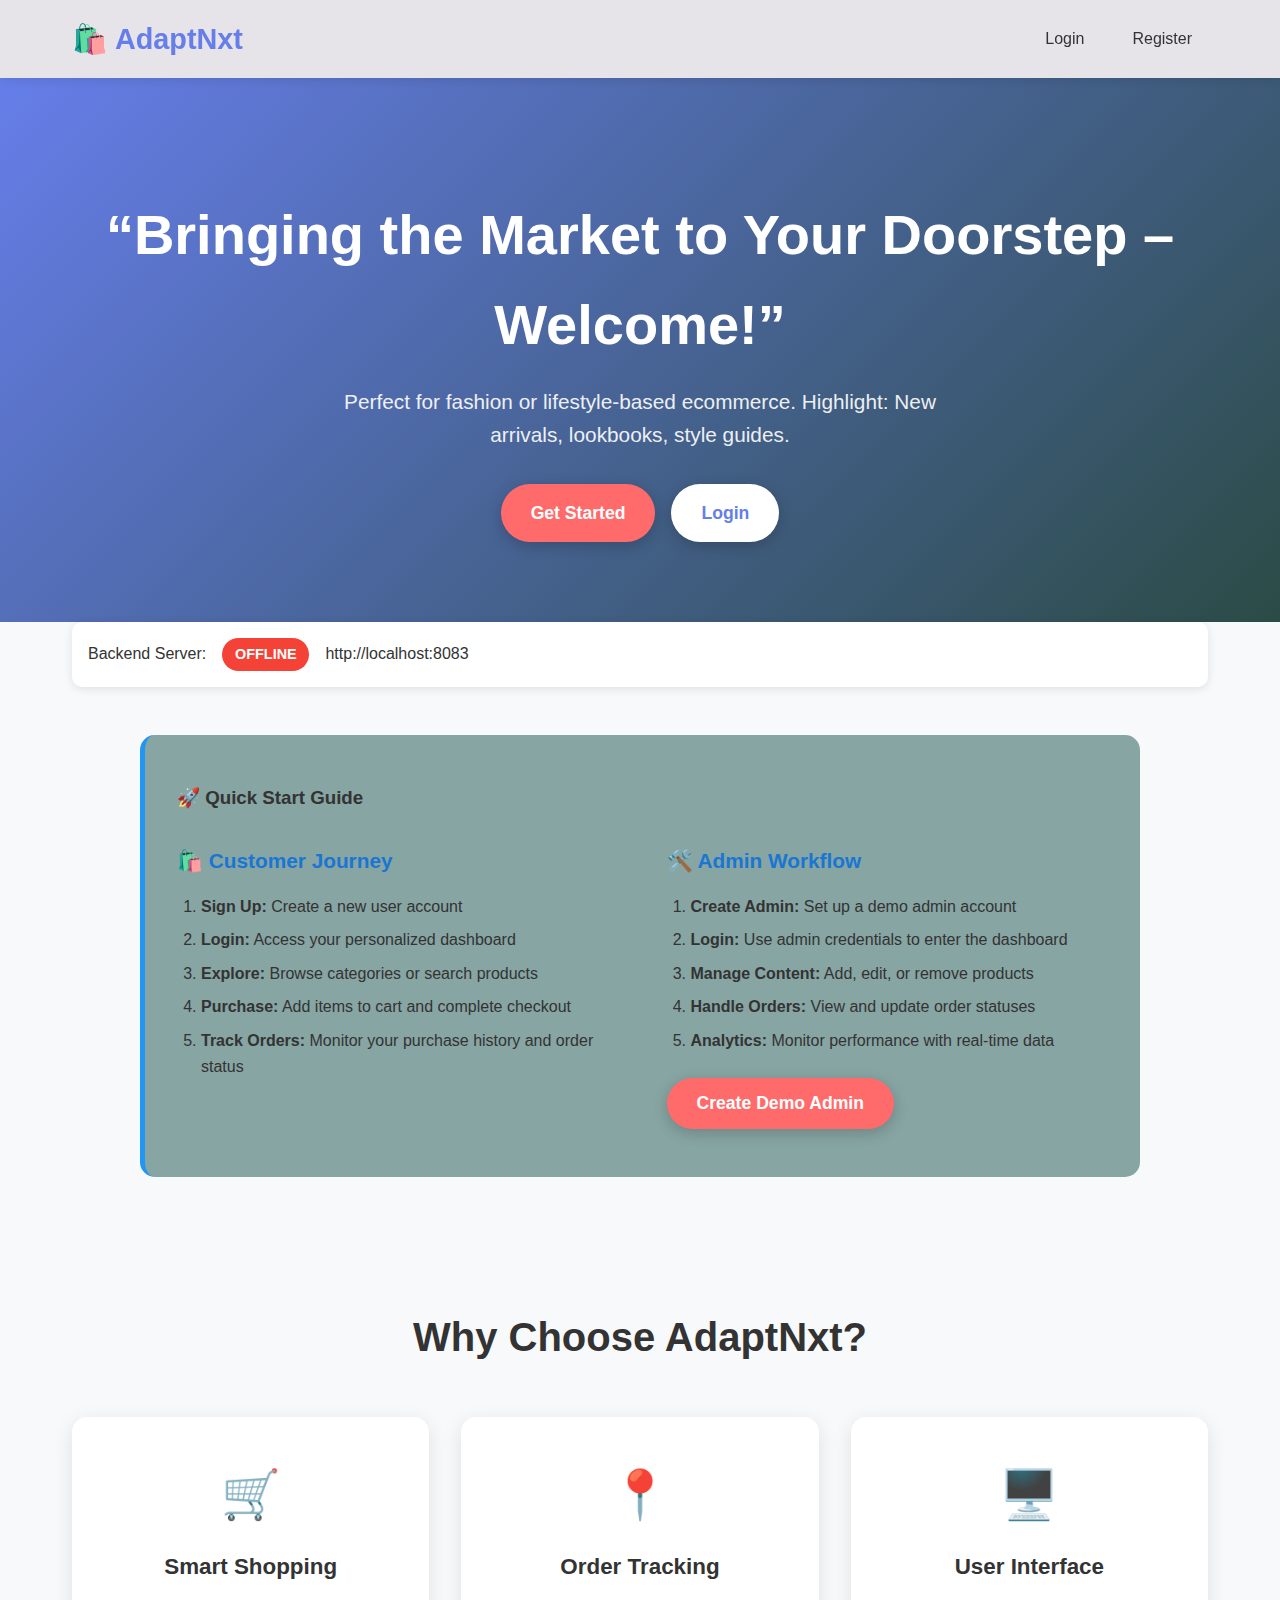
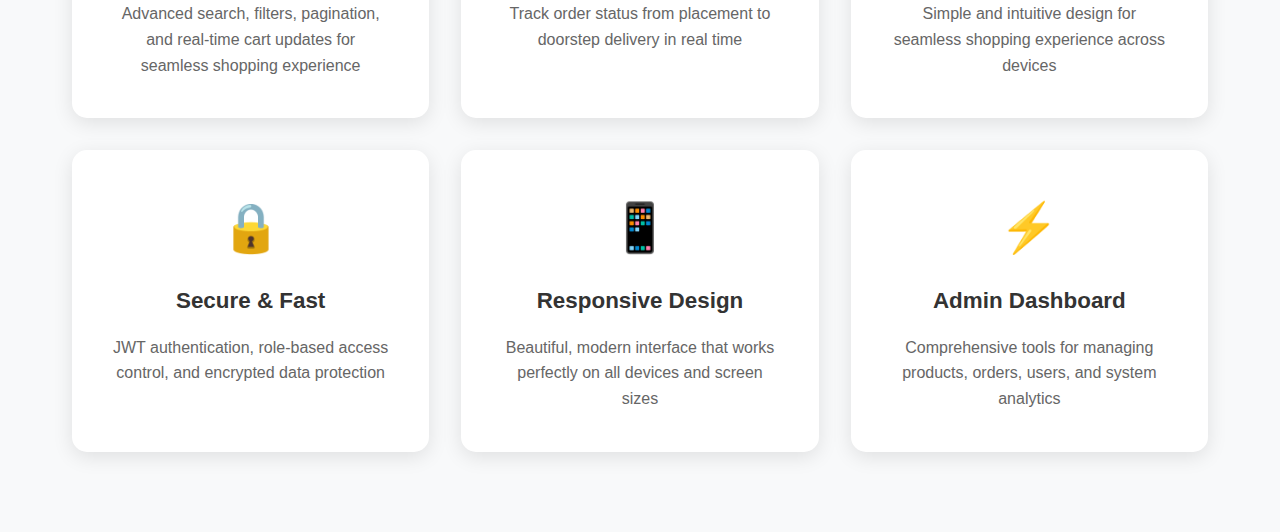
<file: frontend/index.html>
<!DOCTYPE html>
<html lang="en">
<head>
    <meta charset="UTF-8">
    <meta name="viewport" content="width=device-width, initial-scale=1.0">
    <title>AdaptNxt E-commerce</title>
    <link rel="stylesheet" href="css/style.css">
    <style>
        /* Enhanced Landing Page Styles */
        body {
            margin: 0;
            padding: 0;
            font-family: 'Segoe UI', Tahoma, Geneva, Verdana, sans-serif;
        }
        
        .navbar {
            background: rgb(230, 227, 233);
            box-shadow: 0 2px 10px rgba(0,0,0,0.1);
            padding: 1rem 0;
            position: fixed;
            width: 100%;
            top: 0;
            z-index: 1000;
        }
        
        .nav-container {
            max-width: 1200px;
            margin: 0 auto;
            display: flex;
            justify-content: space-between;
            align-items: center;
            padding: 0 2rem;
        }
        
        .nav-brand {
            font-size: 1.8rem;
            font-weight: bold;
            color: #667eea;
            text-decoration: none;
        }
        
        .nav-links {
            display: flex;
            gap: 1rem;
            align-items: center;
        }
        
        .nav-links a {
            color: #333;
            text-decoration: none;
            padding: 0.5rem 1rem;
            border-radius: 5px;
            transition: all 0.3s ease;
            font-weight: 500;
        }
        
        .nav-links a:hover {
            background: #f8f9fa;
            color: #667eea;
        }
        
        .hero {
            background: linear-gradient(135deg, #667eea 0%, #2b4b46 100%);
            color: white;
            padding: 120px 0 80px;
            text-align: center;
            margin-top: 70px;
        }
        
        .hero h1 {
            font-size: 3.5rem;
            margin-bottom: 1rem;
            font-weight: 700;
        }
        
        .hero p {
            font-size: 1.3rem;
            margin-bottom: 2rem;
            opacity: 0.9;
            max-width: 600px;
            margin-left: auto;
            margin-right: auto;
        }
        
        .cta-buttons {
            display: flex;
            gap: 1rem;
            justify-content: center;
            flex-wrap: wrap;
            margin-top: 2rem;
        }
        
        .cta-btn {
            padding: 15px 30px;
            font-size: 1.1rem;
            border: none;
            border-radius: 50px;
            cursor: pointer;
            text-decoration: none;
            display: inline-block;
            transition: all 0.3s ease;
            font-weight: 600;
            box-shadow: 0 4px 15px rgba(0,0,0,0.2);
        }
        
        .cta-btn:hover {
            transform: translateY(-2px);
            box-shadow: 0 6px 20px rgba(0,0,0,0.3);
        }
        
        .cta-primary {
            background: #ff6b6b;
            color: white;
        }
        
        .cta-secondary {
            background: white;
            color: #667eea;
        }
        
        .demo-info {
            background: #87a5a3;
            padding: 3rem 2rem;
            border-radius: 15px;
            margin: 3rem auto;
            max-width: 1000px;
            border-left: 5px solid #2196f3;
        }
        
        .demo-grid {
            display: grid;
            grid-template-columns: 1fr 1fr;
            gap: 3rem;
            margin-top: 2rem;
        }
        
        .demo-section h4 {
            color: #1976d2;
            margin-bottom: 1rem;
            font-size: 1.3rem;
        }
        
        .demo-section ol {
            margin-left: 1.5rem;
        }
        
        .demo-section li {
            margin-bottom: 0.5rem;
            line-height: 1.6;
        }
        
        .features {
            padding: 80px 0;
            background: #f8f9fa;
        }
        
        .features-grid {
            display: grid;
            grid-template-columns: repeat(auto-fit, minmax(280px, 1fr));
            gap: 2rem;
            margin-top: 3rem;
        }
        
        .feature-card {
            background: white;
            padding: 2.5rem;
            border-radius: 15px;
            text-align: center;
            box-shadow: 0 5px 20px rgba(0,0,0,0.1);
            transition: transform 0.3s ease;
        }
        
        .feature-card:hover {
            transform: translateY(-5px);
        }
        
        .feature-icon {
            font-size: 3rem;
            margin-bottom: 1rem;
        }
        
        .feature-card h3 {
            color: #333;
            margin-bottom: 1rem;
            font-size: 1.4rem;
        }
        
        .feature-card p {
            color: #666;
            line-height: 1.6;
        }
        
        .container {
            max-width: 1200px;
            margin: 0 auto;
            padding: 0 2rem;
        }
        
        .status-badge {
            padding: 0.3rem 0.8rem;
            border-radius: 20px;
            font-size: 0.9rem;
            font-weight: 600;
            text-transform: uppercase;
        }
        
        .status-online {
            background: #4caf50;
            color: white;
        }
        
        .status-offline {
            background: #f44336;
            color: white;
        }
        
        .server-status {
            background: white;
            padding: 1rem;
            border-radius: 10px;
            margin-bottom: 2rem;
            box-shadow: 0 2px 10px rgba(0,0,0,0.1);
        }
        
        @media (max-width: 768px) {
            .hero h1 {
                font-size: 2.5rem;
            }
            
            .demo-grid {
                grid-template-columns: 1fr;
                gap: 2rem;
            }
            
            .nav-container {
                padding: 0 1rem;
            }
            
            .nav-links {
                flex-wrap: wrap;
                gap: 0.5rem;
            }
        }
    </style>
</head>
<body>
    <!-- Navigation -->
    <nav class="navbar">
        <div class="nav-container">
            <a href="#" class="nav-brand">🛍️ AdaptNxt</a>
            <div class="nav-links" id="navLinks">
                <!-- Navigation will be populated by JavaScript -->
            </div>
        </div>
    </nav>

    <!-- Hero Section -->
    <section class="hero">
        <div class="container">
            <h1>“Bringing the Market to Your Doorstep – Welcome!”</h1>
            <p>Perfect for fashion or lifestyle-based ecommerce.
                Highlight: New arrivals, lookbooks, style guides.</p>
            <div class="cta-buttons" id="heroButtons">
                <!-- Buttons will be populated by JavaScript -->
            </div>
        </div>
    </section>

    <!-- Main Content -->
    <main class="container">
        <!-- Server Status -->
        <div class="server-status">
            <div style="display: flex; align-items: center; gap: 1rem;">
                <span>Backend Server:</span>
                <span class="status-badge" id="serverStatus">Checking...</span>
                <span id="serverUrl">http://localhost:8083</span>
            </div>
        </div>

        <!-- Demo Information -->
        <div class="demo-info">
            <h3>🚀 Quick Start Guide</h3>
            <div class="demo-grid">
                <!-- Customer Section -->
                <div class="demo-section">
                    <h4>🛍️ Customer Journey</h4>
                    <ol>
                        <li><strong>Sign Up:</strong> Create a new user account</li>
                        <li><strong>Login:</strong> Access your personalized dashboard</li>
                        <li><strong>Explore:</strong> Browse categories or search products</li>
                        <li><strong>Purchase:</strong> Add items to cart and complete checkout</li>
                        <li><strong>Track Orders:</strong> Monitor your purchase history and order status</li>
                    </ol>
                </div>
        
                <!-- Admin Section -->
                <div class="demo-section">
                    <h4>🛠️ Admin Workflow</h4>
                    <ol>
                        <li><strong>Create Admin:</strong> Set up a demo admin account</li>
                        <li><strong>Login:</strong> Use admin credentials to enter the dashboard</li>
                        <li><strong>Manage Content:</strong> Add, edit, or remove products</li>
                        <li><strong>Handle Orders:</strong> View and update order statuses</li>
                        <li><strong>Analytics:</strong> Monitor performance with real-time data</li>
                    </ol>
                    <button id="createAdminBtn" class="cta-btn cta-primary" style="margin-top: 1rem;">
                        Create Demo Admin
                    </button>
                </div>
            </div>
        </div>
        
    </main>

    <!-- Features Section -->
    <section class="features">
        <div class="container">
            <h2 style="text-align: center; margin-bottom: 1rem; font-size: 2.5rem;">Why Choose AdaptNxt?</h2>
            <div class="features-grid">
                <div class="feature-card">
                    <div class="feature-icon">🛒</div>
                    <h3>Smart Shopping</h3>
                    <p>Advanced search, filters, pagination, and real-time cart updates for seamless shopping experience</p>
                </div>
                <div class="feature-card">
                    <div class="feature-icon">📍</div>
                    <h3>Order Tracking</h3>
                    <p>Track order status from placement to doorstep delivery in real time</p>
                </div>
                <div class="feature-card">
                    <div class="feature-icon">🖥️</div>
                    <h3>User Interface</h3>
                    <p>Simple and intuitive design for seamless shopping experience across devices</p>
                </div>
                <div class="feature-card">
                    <div class="feature-icon">🔒</div>
                    <h3>Secure & Fast</h3>
                    <p>JWT authentication, role-based access control, and encrypted data protection</p>
                </div>
                <div class="feature-card">
                    <div class="feature-icon">📱</div>
                    <h3>Responsive Design</h3>
                    <p>Beautiful, modern interface that works perfectly on all devices and screen sizes</p>
                </div>
                <div class="feature-card">
                    <div class="feature-icon">⚡</div>
                    <h3>Admin Dashboard</h3>
                    <p>Comprehensive tools for managing products, orders, users, and system analytics</p>
                </div>

            </div>
        </div>
    </section>

    <script src="js/config.js"></script>
    <script src="js/api.js"></script>
    <script src="js/auth.js"></script>
    <script>
        // Initialize the landing page
        document.addEventListener('DOMContentLoaded', function() {
            checkServerStatus();
            updateNavigation();
            updateHeroButtons();
            setupEventListeners();
        });

        async function checkServerStatus() {
            const statusElement = document.getElementById('serverStatus');
            try {
                const response = await fetch('http://localhost:8083/api/products');
                if (response.ok) {
                    statusElement.textContent = 'Online';
                    statusElement.className = 'status-badge status-online';
                } else {
                    throw new Error('Server error');
                }
            } catch (error) {
                statusElement.textContent = 'Offline';
                statusElement.className = 'status-badge status-offline';
            }
        }

        function updateNavigation() {
            const navLinks = document.getElementById('navLinks');
            
            try {
                // Check if Auth object exists
                if (typeof Auth === 'undefined') {
                    console.warn('Auth object not loaded, showing guest navigation');
                    showGuestNavigation(navLinks);
                    return;
                }
                
                if (Auth.isAuthenticated()) {
                    const user = Auth.getCurrentUser();
                    if (user && user.role === 'ADMIN') {
                        navLinks.innerHTML = `
                            <a href="pages/admin.html">Admin Dashboard</a>
                            <a href="pages/products.html">Shop</a>
                            <a href="#" onclick="logout()">Logout (${user.firstName || user.username})</a>
                        `;
                    } else {
                        navLinks.innerHTML = `
                            <a href="pages/products.html">Shop</a>
                            <a href="pages/cart.html">Cart</a>
                            <a href="pages/orders.html">Orders</a>
                            <a href="#" onclick="logout()">Logout (${user ? (user.firstName || user.username) : 'User'})</a>
                        `;
                    }
                } else {
                    showGuestNavigation(navLinks);
                }
            } catch (error) {
                console.error('Error updating navigation:', error);
                showGuestNavigation(navLinks);
            }
        }

        function showGuestNavigation(navLinks) {
            navLinks.innerHTML = `
                <a href="pages/login.html">Login</a>
                <a href="pages/register.html">Register</a>
            `;
        }

        function updateHeroButtons() {
            const heroButtons = document.getElementById('heroButtons');
            
            if (Auth.isAuthenticated()) {
                const user = Auth.getCurrentUser();
                if (user.role === 'ADMIN') {
                    heroButtons.innerHTML = `
                        <a href="pages/admin.html" class="cta-btn cta-primary">Admin Dashboard</a>
                        <a href="pages/products.html" class="cta-btn cta-secondary">Browse Products</a>
                    `;
                } else {
                    heroButtons.innerHTML = `
                        <a href="pages/products.html" class="cta-btn cta-primary">Start Shopping</a>
                        <a href="pages/cart.html" class="cta-btn cta-secondary">View Cart</a>
                    `;
                }
            } else {
                heroButtons.innerHTML = `
                    <a href="pages/register.html" class="cta-btn cta-primary">Get Started</a>
                    <a href="pages/login.html" class="cta-btn cta-secondary">Login</a>
                `;
            }
        }

        function setupEventListeners() {
            const createAdminBtn = document.getElementById('createAdminBtn');
            createAdminBtn.addEventListener('click', createDemoAdmin);
        }

        async function createDemoAdmin() {
            const btn = document.getElementById('createAdminBtn');
            const originalText = btn.textContent;
            btn.textContent = 'Creating...';
            btn.disabled = true;

            try {
                const adminData = {
                    firstName: 'Admin',
                    lastName: 'User',
                    username: 'admin',
                    email: 'admin@adaptnxt.com',
                    password: 'admin123',
                    address: 'Admin Office, AdaptNxt HQ'
                };

                const response = await api.postPublic('/api/auth/register', adminData);
                
                if (response.message === 'User registered successfully') {
                    alert(`✅ Demo Admin Created Successfully!

👤 Username: admin
📧 Email: admin@adaptnxt.com
🔑 Password: admin123

⚠️ Note: Please manually update the role in your database:
UPDATE users SET role = 'ADMIN' WHERE email = 'admin@adaptnxt.com';

Then refresh and login with username: admin`);
                }
            } catch (error) {
                if (error.message.includes('already exists')) {
                    alert(`✅ Demo Admin Already Exists!

� Username: admin
�📧 Email: admin@adaptnxt.com  
🔑 Password: admin123

You can login directly with username: admin`);
                } else {
                    alert('❌ Error creating admin: ' + error.message);
                }
            } finally {
                btn.textContent = originalText;
                btn.disabled = false;
            }
        }

        function logout() {
            Auth.logout();
            location.reload();
        }
    </script>
</body>
</html>
</file>
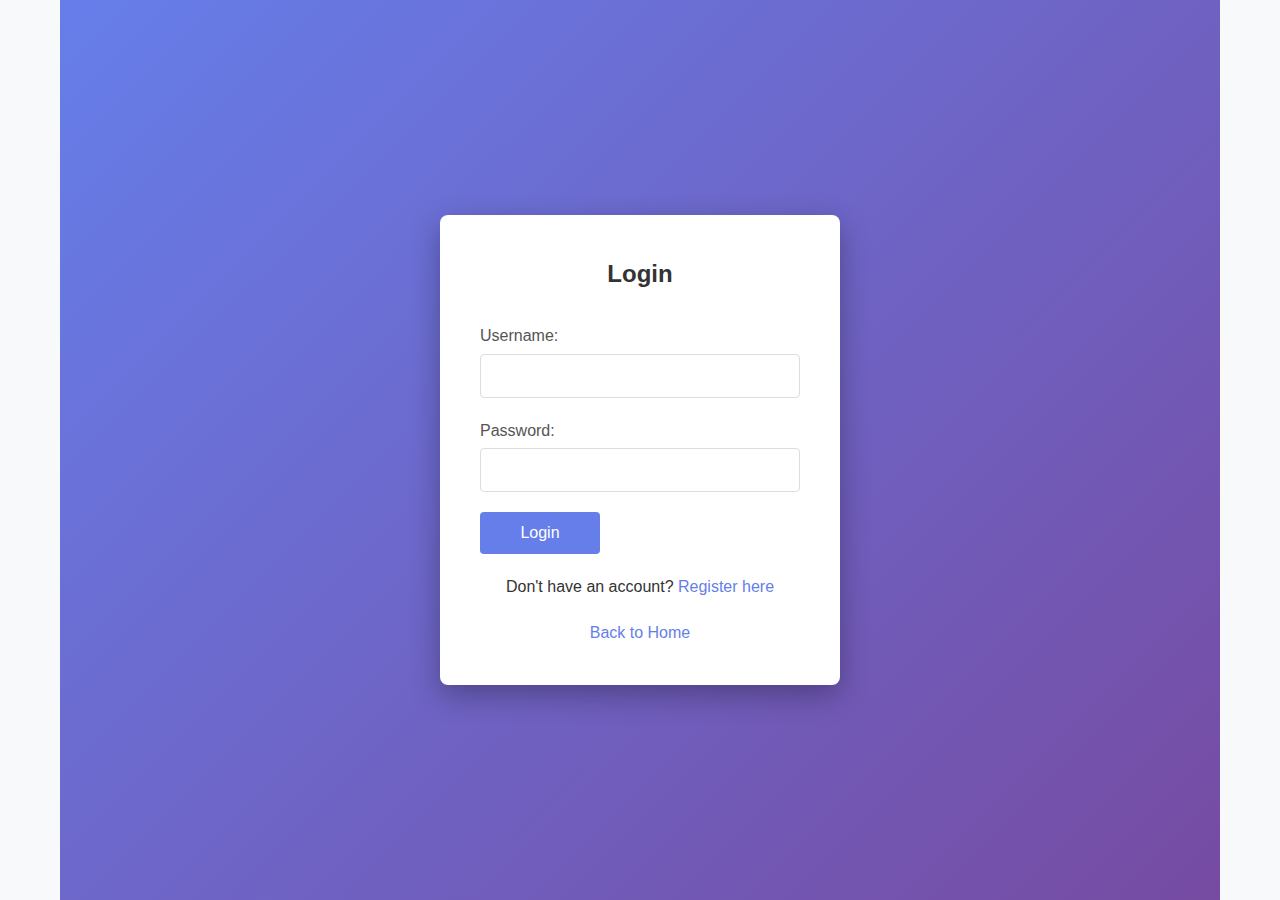
<file: frontend/pages/admin.html>
<!DOCTYPE html>
<html lang="en">
<head>
    <meta charset="UTF-8">
    <meta name="viewport" content="width=device-width, initial-scale=1.0">
    <title>Admin Dashboard - AdaptNxt E-commerce</title>
    <link rel="stylesheet" href="../css/style.css">
</head>
<body>
    <nav class="navbar">
        <div class="nav-container">
            <div class="nav-brand">
                <a href="../index.html">AdaptNxt Admin</a>
            </div>
            <div class="nav-links">
                <a href="products.html">View Store</a>
                <a href="#" id="logoutBtn">Logout</a>
            </div>
        </div>
    </nav>

    <div class="container">
        <h1>Admin Dashboard</h1>
        
        <div class="admin-tabs">
            <button class="tab-btn active" data-tab="products">Products</button>
            <button class="tab-btn" data-tab="orders">Orders</button>
            <button class="tab-btn" data-tab="users">Users</button>
        </div>

        <!-- Products Tab -->
        <div id="productsTab" class="tab-content active">
            <div class="tab-header">
                <h2>Product Management</h2>
                <button id="addProductBtn" class="btn btn-primary">Add Product</button>
            </div>
            
            <div id="productsLoadingMessage" class="loading-message">Loading products...</div>
            <div id="productsErrorMessage" class="error-message" style="display: none;"></div>
            
            <div id="productsTable" class="table-container"></div>
        </div>

        <!-- Orders Tab -->
        <div id="ordersTab" class="tab-content">
            <div class="tab-header">
                <h2>Order Management</h2>
                <div class="filters">
                    <select id="orderStatusFilter">
                        <option value="">All Orders</option>
                        <option value="PENDING">Pending</option>
                        <option value="CONFIRMED">Confirmed</option>
                        <option value="SHIPPED">Shipped</option>
                        <option value="DELIVERED">Delivered</option>
                        <option value="CANCELLED">Cancelled</option>
                    </select>
                </div>
            </div>
            
            <div id="ordersLoadingMessage" class="loading-message">Loading orders...</div>
            <div id="ordersErrorMessage" class="error-message" style="display: none;"></div>
            
            <div id="ordersTable" class="table-container"></div>
        </div>

        <!-- Users Tab -->
        <div id="usersTab" class="tab-content">
            <div class="tab-header">
                <h2>User Management</h2>
            </div>
            
            <div id="usersLoadingMessage" class="loading-message">Loading users...</div>
            <div id="usersErrorMessage" class="error-message" style="display: none;"></div>
            
            <div id="usersTable" class="table-container"></div>
        </div>

        <!-- Product Modal -->
        <div id="productModal" class="modal" style="display: none;">
            <div class="modal-content">
                <div class="modal-header">
                    <h3 id="productModalTitle">Add Product</h3>
                    <span class="close">&times;</span>
                </div>
                <div class="modal-body">
                    <form id="productForm">
                        <div class="form-group">
                            <label for="productName">Name:</label>
                            <input type="text" id="productName" required>
                        </div>
                        <div class="form-group">
                            <label for="productDescription">Description:</label>
                            <textarea id="productDescription" rows="3" required></textarea>
                        </div>
                        <div class="form-group">
                            <label for="productPrice">Price:</label>
                            <input type="number" id="productPrice" step="0.01" min="0" required>
                        </div>
                        <div class="form-group">
                            <label for="productCategory">Category:</label>
                            <input type="text" id="productCategory" required>
                        </div>
                        <div class="form-group">
                            <label for="productStock">Stock:</label>
                            <input type="number" id="productStock" min="0" required>
                        </div>
                        <div class="form-group">
                            <label for="productImage">Image URL:</label>
                            <input type="url" id="productImage">
                        </div>
                        <button type="submit" class="btn btn-primary">Save Product</button>
                    </form>
                </div>
            </div>
        </div>

        <!-- Order Details Modal -->
        <div id="orderDetailsModal" class="modal" style="display: none;">
            <div class="modal-content">
                <div class="modal-header">
                    <h3>Order Details</h3>
                    <span class="close">&times;</span>
                </div>
                <div class="modal-body">
                    <div id="orderDetailsContent"></div>
                </div>
            </div>
        </div>
    </div>

    <script src="../js/config.js"></script>
    <script src="../js/api.js"></script>
    <script src="../js/auth.js"></script>
    <script src="../js/admin.js"></script>
    <script>
        // Initialize admin page
        document.addEventListener('DOMContentLoaded', function() {
            // Check authentication and admin role
            if (!Auth.isAuthenticated()) {
                window.location.href = 'login.html';
                return;
            }

            const user = Auth.getCurrentUser();
            if (user.role !== 'ADMIN') {
                window.location.href = 'products.html';
                return;
            }

            // Initialize admin components
            Admin.init();

            // Setup logout
            document.getElementById('logoutBtn').addEventListener('click', function(e) {
                e.preventDefault();
                Auth.logout();
                window.location.href = '../index.html';
            });

            // Setup tabs
            const tabButtons = document.querySelectorAll('.tab-btn');
            tabButtons.forEach(button => {
                button.addEventListener('click', function() {
                    const tabName = this.dataset.tab;
                    switchTab(tabName);
                });
            });

            // Setup modals
            setupModals();

            // Setup add product button
            document.getElementById('addProductBtn').addEventListener('click', function() {
                Admin.showProductModal();
            });

            // Setup order status filter
            document.getElementById('orderStatusFilter').addEventListener('change', function() {
                Admin.filterOrders(this.value);
            });
        });

        function switchTab(tabName) {
            // Update tab buttons
            document.querySelectorAll('.tab-btn').forEach(btn => btn.classList.remove('active'));
            document.querySelector(`[data-tab="${tabName}"]`).classList.add('active');

            // Update tab content
            document.querySelectorAll('.tab-content').forEach(content => content.classList.remove('active'));
            document.getElementById(`${tabName}Tab`).classList.add('active');

            // Load tab data
            Admin.loadTabData(tabName);
        }

        function setupModals() {
            const modals = document.querySelectorAll('.modal');
            modals.forEach(modal => {
                const closeBtn = modal.querySelector('.close');
                closeBtn.addEventListener('click', () => {
                    modal.style.display = 'none';
                });
                
                window.addEventListener('click', (e) => {
                    if (e.target === modal) {
                        modal.style.display = 'none';
                    }
                });
            });

            // Setup product form
            document.getElementById('productForm').addEventListener('submit', function(e) {
                e.preventDefault();
                Admin.saveProduct();
            });
        }

        // Global functions for admin actions
        window.editProduct = function(productId) {
            Admin.editProduct(productId);
        };

        window.deleteProduct = function(productId) {
            if (confirm('Are you sure you want to delete this product?')) {
                Admin.deleteProduct(productId);
            }
        };

        window.viewOrderDetails = function(orderId) {
            Admin.viewOrderDetails(orderId);
        };

        window.updateOrderStatus = function(orderId, status) {
            Admin.updateOrderStatus(orderId, status);
        };

        window.toggleUserStatus = function(userId, currentStatus) {
            const action = currentStatus ? 'disable' : 'enable';
            if (confirm(`Are you sure you want to ${action} this user?`)) {
                Admin.toggleUserStatus(userId, !currentStatus);
            }
        };
    </script>
</body>
</html>
</file>
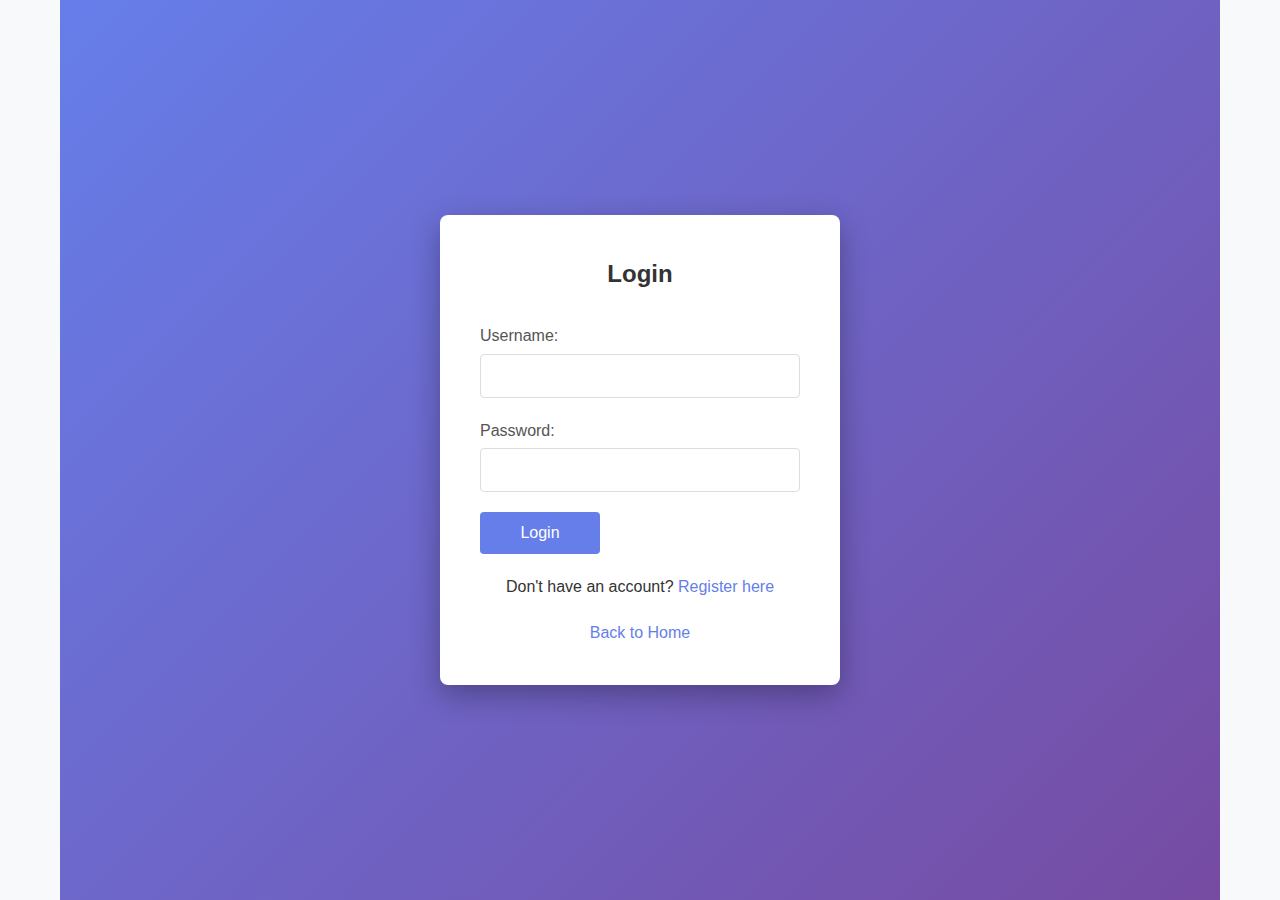
<file: frontend/pages/cart.html>
<!DOCTYPE html>
<html lang="en">
<head>
    <meta charset="UTF-8">
    <meta name="viewport" content="width=device-width, initial-scale=1.0">
    <title>Shopping Cart - AdaptNxt E-commerce</title>
    <link rel="stylesheet" href="../css/style.css">
</head>
<body>
    <nav class="navbar">
        <div class="nav-container">
            <div class="nav-brand">
                <a href="../index.html">AdaptNxt</a>
            </div>
            <div class="nav-links">
                <a href="products.html">Products</a>
                <a href="cart.html">Cart (<span id="cartCount">0</span>)</a>
                <a href="orders.html">Orders</a>
                <a href="#" id="logoutBtn">Logout</a>
            </div>
        </div>
    </nav>

    <div class="container">
        <h1>Shopping Cart</h1>
        
        <div id="loadingMessage" class="loading-message">Loading cart...</div>
        <div id="errorMessage" class="error-message" style="display: none;"></div>
        
        <div id="cartContainer">
            <div id="cartItems" class="cart-items"></div>
            
            <div id="cartSummary" class="cart-summary" style="display: none;">
                <h3>Order Summary</h3>
                <div class="summary-row">
                    <span>Subtotal:</span>
                    <span id="subtotal">$0.00</span>
                </div>
                <div class="summary-row">
                    <span>Tax (10%):</span>
                    <span id="tax">$0.00</span>
                </div>
                <div class="summary-row total">
                    <span>Total:</span>
                    <span id="total">$0.00</span>
                </div>
                <button id="checkoutBtn" class="btn btn-primary">Proceed to Checkout</button>
            </div>
            
            <div id="emptyCart" class="empty-cart" style="display: none;">
                <h3>Your cart is empty</h3>
                <p>Add some products to your cart to see them here.</p>
                <a href="products.html" class="btn btn-primary">Continue Shopping</a>
            </div>
        </div>

        <!-- Checkout Modal -->
        <div id="checkoutModal" class="modal" style="display: none;">
            <div class="modal-content">
                <div class="modal-header">
                    <h3>Checkout</h3>
                    <span class="close">&times;</span>
                </div>
                <div class="modal-body">
                    <form id="checkoutForm">
                        <div class="form-group">
                            <label for="shippingAddress">Shipping Address:</label>
                            <textarea id="shippingAddress" rows="4" required></textarea>
                        </div>
                        <div class="form-group">
                            <label for="paymentMethod">Payment Method:</label>
                            <select id="paymentMethod" required>
                                <option value="">Select Payment Method</option>
                                <option value="CREDIT_CARD">Credit Card</option>
                                <option value="DEBIT_CARD">Debit Card</option>
                                <option value="UPI">UPI</option>
                                <option value="CASH_ON_DELIVERY">Cash on Delivery</option>
                            </select>
                        </div>
                        <div class="order-summary">
                            <h4>Order Summary</h4>
                            <div class="summary-row">
                                <span>Total:</span>
                                <span id="checkoutTotal">$0.00</span>
                            </div>
                        </div>
                        <button type="submit" class="btn btn-primary">Place Order</button>
                    </form>
                </div>
            </div>
        </div>
    </div>

    <script src="../js/config.js"></script>
    <script src="../js/api.js"></script>
    <script src="../js/auth.js"></script>
    <script src="../js/cart.js"></script>
    <script src="../js/orders.js"></script>
    <script>
        // Initialize cart page
        document.addEventListener('DOMContentLoaded', function() {
            // Check authentication
            if (!Auth.isAuthenticated()) {
                window.location.href = 'login.html';
                return;
            }

            // Initialize components
            Cart.init();
            Cart.updateCartCount();

            // Setup logout
            document.getElementById('logoutBtn').addEventListener('click', function(e) {
                e.preventDefault();
                Auth.logout();
                window.location.href = '../index.html';
            });

            // Setup checkout
            document.getElementById('checkoutBtn').addEventListener('click', openCheckoutModal);
            
            // Setup modal
            const modal = document.getElementById('checkoutModal');
            const closeModal = modal.querySelector('.close');
            closeModal.addEventListener('click', closeCheckoutModal);
            
            window.addEventListener('click', function(e) {
                if (e.target === modal) {
                    closeCheckoutModal();
                }
            });

            // Setup checkout form
            document.getElementById('checkoutForm').addEventListener('submit', handleCheckout);

            // Load user's address
            loadUserAddress();
        });

        function openCheckoutModal() {
            const total = Cart.getCartTotal();
            document.getElementById('checkoutTotal').textContent = `$${total.toFixed(2)}`;
            document.getElementById('checkoutModal').style.display = 'block';
        }

        function closeCheckoutModal() {
            document.getElementById('checkoutModal').style.display = 'none';
        }

        async function loadUserAddress() {
            try {
                const user = Auth.getCurrentUser();
                if (user && user.address) {
                    document.getElementById('shippingAddress').value = user.address;
                }
            } catch (error) {
                console.error('Error loading user address:', error);
            }
        }

        async function handleCheckout(event) {
            event.preventDefault();
            
            const shippingAddress = document.getElementById('shippingAddress').value;
            const paymentMethod = document.getElementById('paymentMethod').value;

            try {
                const orderData = {
                    shippingAddress,
                    paymentMethod
                };
                
                const success = await Orders.createOrder(orderData);
                if (success) {
                    closeCheckoutModal();
                    alert('Order placed successfully!');
                    // Clear cart and redirect to orders
                    await Cart.clearCart();
                    window.location.href = 'orders.html';
                }
            } catch (error) {
                alert('Error placing order: ' + error.message);
            }
        }

        // Global functions for cart item management
        window.updateQuantity = function(productId, quantity) {
            Cart.updateItemQuantity(productId, quantity);
        };

        window.removeFromCart = function(productId) {
            Cart.removeItem(productId);
        };
    </script>
</body>
</html>
</file>
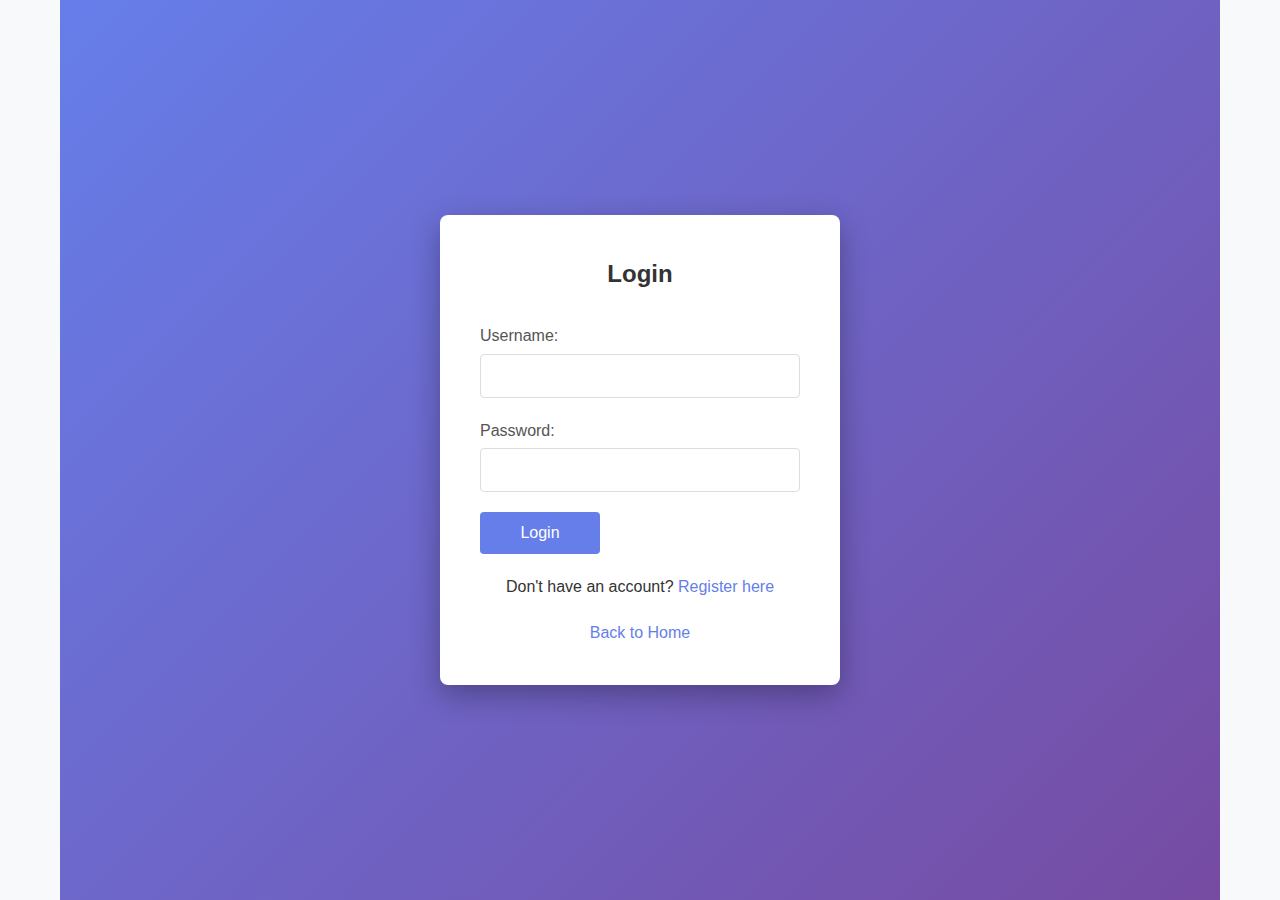
<file: frontend/pages/login.html>
<!DOCTYPE html>
<html lang="en">
<head>
    <meta charset="UTF-8">
    <meta name="viewport" content="width=device-width, initial-scale=1.0">
    <title>Login - AdaptNxt E-commerce</title>
    <link rel="stylesheet" href="../css/style.css">
</head>
<body>
    <div class="container">
        <div class="auth-container">
            <div class="auth-card">
                <h2>Login</h2>
                <form id="loginForm">
                    <div class="form-group">
                        <label for="username">Username:</label>
                        <input type="text" id="username" required>
                    </div>
                    <div class="form-group">
                        <label for="password">Password:</label>
                        <input type="password" id="password" required>
                    </div>
                    <button type="submit" class="btn btn-primary">Login</button>
                </form>
                <div id="errorMessage" class="error-message" style="display: none;"></div>
                <div id="loadingMessage" class="loading-message" style="display: none;">Logging in...</div>
                <p class="auth-link">
                    Don't have an account? <a href="register.html">Register here</a>
                </p>
                <p class="auth-link">
                    <a href="../index.html">Back to Home</a>
                </p>
            </div>
        </div>
    </div>

    <script src="../js/config.js"></script>
    <script src="../js/api.js"></script>
    <script src="../js/auth.js"></script>
    <script>
        // Initialize login page
        document.addEventListener('DOMContentLoaded', function() {
            // Redirect if already logged in
            if (Auth.isAuthenticated()) {
                const user = Auth.getCurrentUser();
                if (user.role === 'ADMIN') {
                    window.location.href = 'admin.html';
                } else {
                    window.location.href = 'products.html';
                }
                return;
            }

            // Handle login form submission
            const loginForm = document.getElementById('loginForm');
            loginForm.addEventListener('submit', handleLogin);
        });

        async function handleLogin(event) {
            event.preventDefault();
            
            const username = document.getElementById('username').value;
            const password = document.getElementById('password').value;
            const errorMessage = document.getElementById('errorMessage');
            const loadingMessage = document.getElementById('loadingMessage');

            // Clear previous messages
            errorMessage.style.display = 'none';
            loadingMessage.style.display = 'block';

            try {
                const success = await Auth.login(username, password);
                if (success) {
                    const user = Auth.getCurrentUser();
                    // Redirect based on user role
                    if (user.role === 'ADMIN') {
                        window.location.href = 'admin.html';
                    } else {
                        window.location.href = 'products.html';
                    }
                } else {
                    throw new Error('Login failed');
                }
            } catch (error) {
                loadingMessage.style.display = 'none';
                errorMessage.textContent = error.message || 'Login failed. Please check your credentials.';
                errorMessage.style.display = 'block';
            }
        }
    </script>
</body>
</html>
</file>
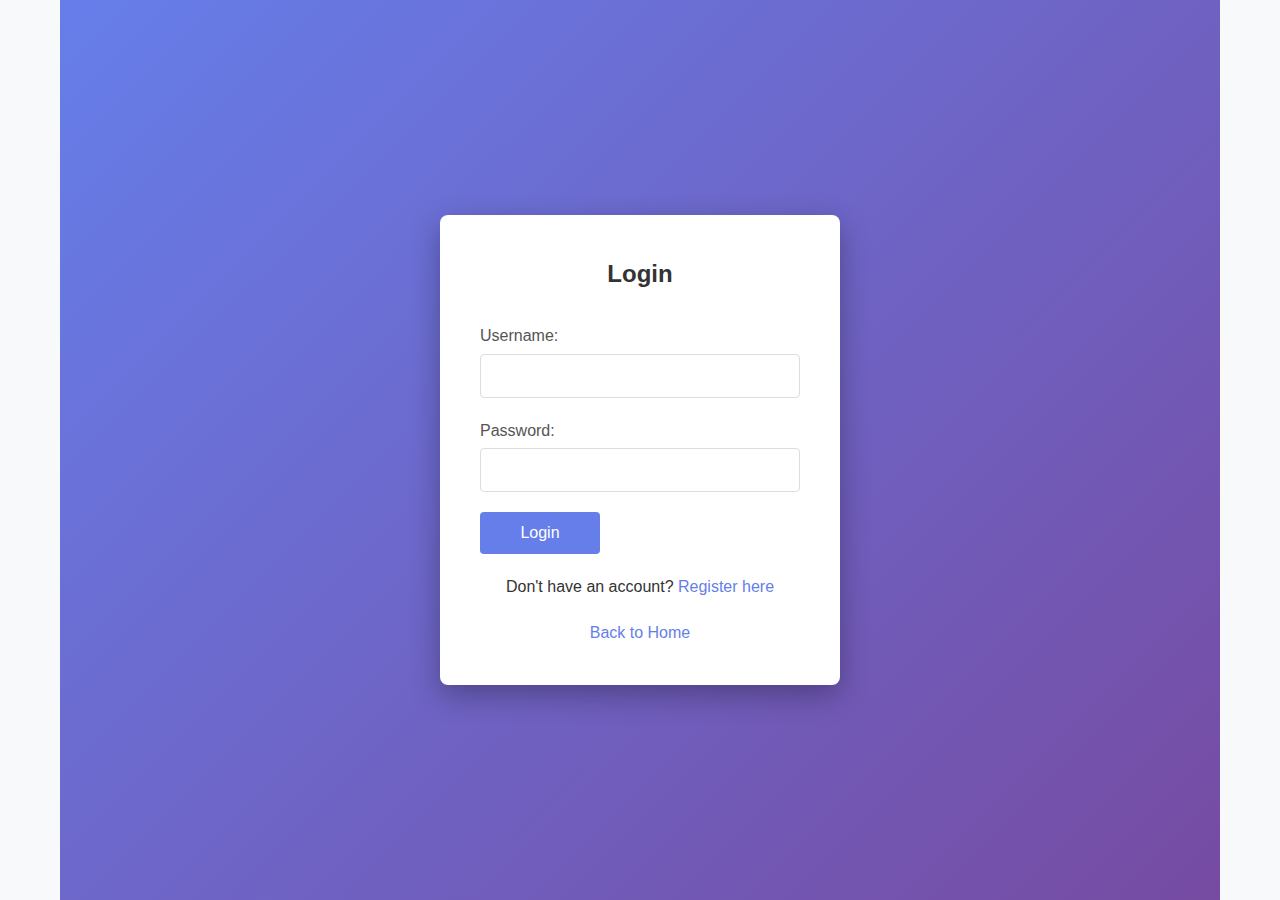
<file: frontend/pages/orders.html>
<!DOCTYPE html>
<html lang="en">
<head>
    <meta charset="UTF-8">
    <meta name="viewport" content="width=device-width, initial-scale=1.0">
    <title>My Orders - AdaptNxt E-commerce</title>
    <link rel="stylesheet" href="../css/style.css">
</head>
<body>
    <nav class="navbar">
        <div class="nav-container">
            <div class="nav-brand">
                <a href="../index.html">AdaptNxt</a>
            </div>
            <div class="nav-links">
                <a href="products.html">Products</a>
                <a href="cart.html">Cart (<span id="cartCount">0</span>)</a>
                <a href="orders.html">Orders</a>
                <a href="#" id="logoutBtn">Logout</a>
            </div>
        </div>
    </nav>

    <div class="container">
        <h1>My Orders</h1>
        
        <div id="loadingMessage" class="loading-message">Loading orders...</div>
        <div id="errorMessage" class="error-message" style="display: none;"></div>
        
        <div id="ordersContainer">
            <div id="ordersList" class="orders-list"></div>
            
            <div id="emptyOrders" class="empty-orders" style="display: none;">
                <h3>No orders found</h3>
                <p>You haven't placed any orders yet.</p>
                <a href="products.html" class="btn btn-primary">Start Shopping</a>
            </div>
        </div>

        <!-- Order Details Modal -->
        <div id="orderModal" class="modal" style="display: none;">
            <div class="modal-content">
                <div class="modal-header">
                    <h3>Order Details</h3>
                    <span class="close">&times;</span>
                </div>
                <div class="modal-body">
                    <div id="orderDetails"></div>
                </div>
            </div>
        </div>
    </div>

    <script src="../js/config.js"></script>
    <script src="../js/api.js"></script>
    <script src="../js/auth.js"></script>
    <script src="../js/cart.js"></script>
    <script src="../js/orders.js"></script>
    <script>
        // Initialize orders page
        document.addEventListener('DOMContentLoaded', function() {
            // Check authentication
            if (!Auth.isAuthenticated()) {
                window.location.href = 'login.html';
                return;
            }

            // Initialize components
            Orders.init();
            Cart.updateCartCount();

            // Setup logout
            document.getElementById('logoutBtn').addEventListener('click', function(e) {
                e.preventDefault();
                Auth.logout();
                window.location.href = '../index.html';
            });

            // Setup modal
            const modal = document.getElementById('orderModal');
            const closeModal = modal.querySelector('.close');
            closeModal.addEventListener('click', closeOrderModal);
            
            window.addEventListener('click', function(e) {
                if (e.target === modal) {
                    closeOrderModal();
                }
            });
        });

        function closeOrderModal() {
            document.getElementById('orderModal').style.display = 'none';
        }

        // Global function to view order details
        window.viewOrderDetails = function(orderId) {
            Orders.viewOrderDetails(orderId);
        };
    </script>
</body>
</html>
</file>
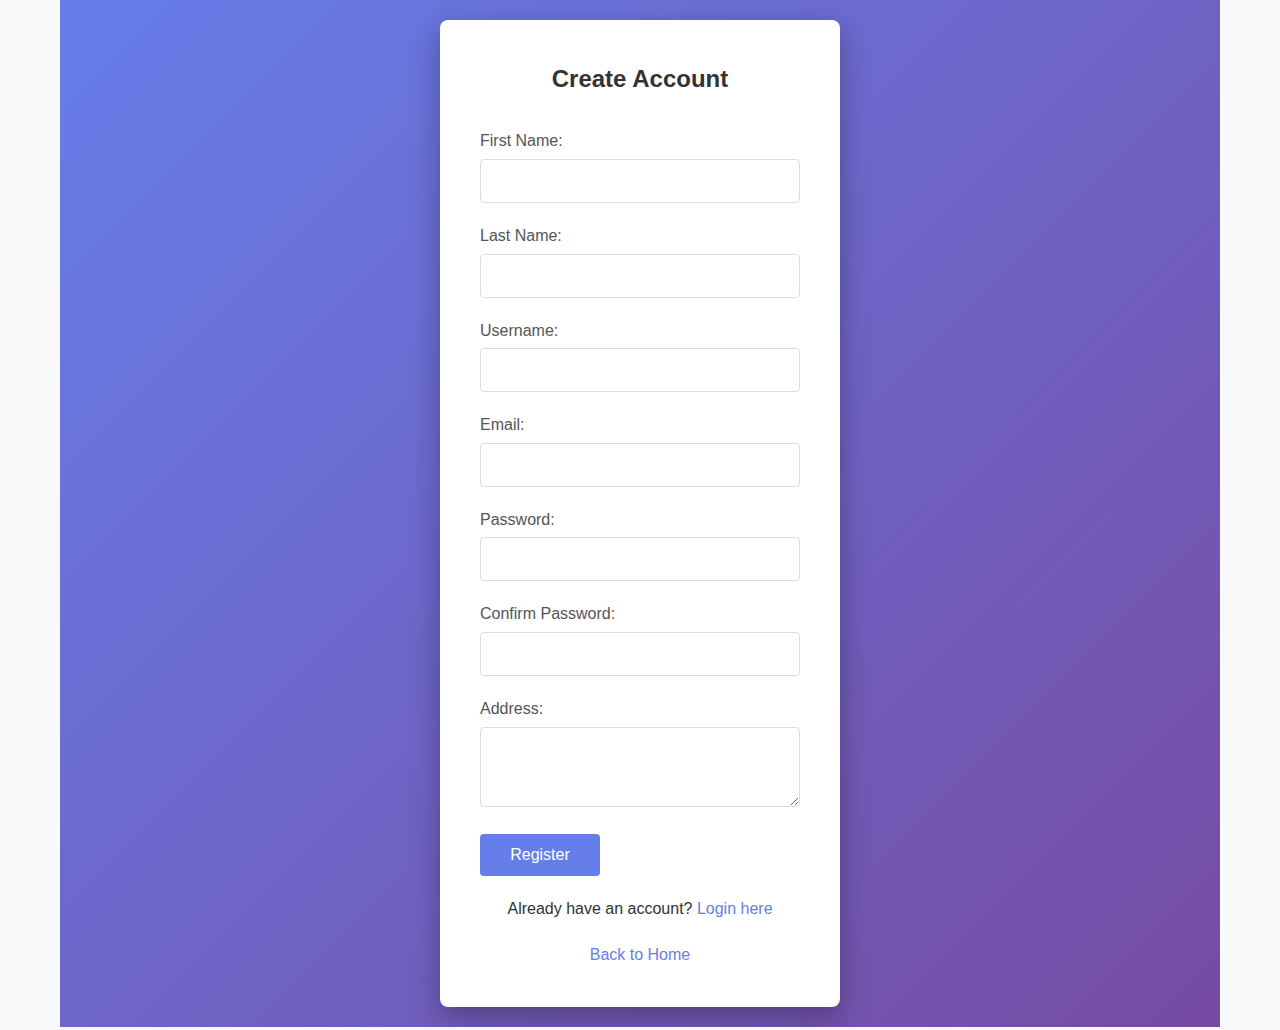
<file: frontend/pages/register.html>
<!DOCTYPE html>
<html lang="en">
<head>
    <meta charset="UTF-8">
    <meta name="viewport" content="width=device-width, initial-scale=1.0">
    <title>Register - AdaptNxt E-commerce</title>
    <link rel="stylesheet" href="../css/style.css">
</head>
<body>
    <div class="container">
        <div class="auth-container">
            <div class="auth-card">
                <h2>Create Account</h2>
                <form id="registerForm">
                    <div class="form-group">
                        <label for="firstName">First Name:</label>
                        <input type="text" id="firstName" required>
                    </div>
                    <div class="form-group">
                        <label for="lastName">Last Name:</label>
                        <input type="text" id="lastName" required>
                    </div>
                    <div class="form-group">
                        <label for="username">Username:</label>
                        <input type="text" id="username" required minlength="3">
                    </div>
                    <div class="form-group">
                        <label for="email">Email:</label>
                        <input type="email" id="email" required>
                    </div>
                    <div class="form-group">
                        <label for="password">Password:</label>
                        <input type="password" id="password" required minlength="6">
                    </div>
                    <div class="form-group">
                        <label for="confirmPassword">Confirm Password:</label>
                        <input type="password" id="confirmPassword" required>
                    </div>
                    <div class="form-group">
                        <label for="address">Address:</label>
                        <textarea id="address" rows="3"></textarea>
                    </div>
                    <button type="submit" class="btn btn-primary">Register</button>
                </form>
                <div id="errorMessage" class="error-message" style="display: none;"></div>
                <div id="successMessage" class="success-message" style="display: none;"></div>
                <div id="loadingMessage" class="loading-message" style="display: none;">Creating account...</div>
                <p class="auth-link">
                    Already have an account? <a href="login.html">Login here</a>
                </p>
                <p class="auth-link">
                    <a href="../index.html">Back to Home</a>
                </p>
            </div>
        </div>
    </div>

    <script src="../js/config.js"></script>
    <script src="../js/api.js"></script>
    <script src="../js/auth.js"></script>
    <script>
        // Initialize register page
        document.addEventListener('DOMContentLoaded', function() {
            // Redirect if already logged in
            if (Auth.isAuthenticated()) {
                const user = Auth.getCurrentUser();
                if (user.role === 'ADMIN') {
                    window.location.href = 'admin.html';
                } else {
                    window.location.href = 'products.html';
                }
                return;
            }

            // Handle register form submission
            const registerForm = document.getElementById('registerForm');
            registerForm.addEventListener('submit', handleRegister);
        });

        async function handleRegister(event) {
            event.preventDefault();
            
            const firstName = document.getElementById('firstName').value;
            const lastName = document.getElementById('lastName').value;
            const username = document.getElementById('username').value;
            const email = document.getElementById('email').value;
            const password = document.getElementById('password').value;
            const confirmPassword = document.getElementById('confirmPassword').value;
            const address = document.getElementById('address').value;
            
            const errorMessage = document.getElementById('errorMessage');
            const successMessage = document.getElementById('successMessage');
            const loadingMessage = document.getElementById('loadingMessage');

            // Clear previous messages
            errorMessage.style.display = 'none';
            successMessage.style.display = 'none';

            // Validate passwords match
            if (password !== confirmPassword) {
                errorMessage.textContent = 'Passwords do not match';
                errorMessage.style.display = 'block';
                return;
            }

            loadingMessage.style.display = 'block';

            try {
                const success = await Auth.register({
                    firstName,
                    lastName,
                    username,
                    email,
                    password,
                    address
                });

                if (success) {
                    loadingMessage.style.display = 'none';
                    successMessage.textContent = 'Registration successful! Redirecting to login...';
                    successMessage.style.display = 'block';
                    
                    // Redirect to login after 2 seconds
                    setTimeout(() => {
                        window.location.href = 'login.html';
                    }, 2000);
                } else {
                    throw new Error('Registration failed');
                }
            } catch (error) {
                loadingMessage.style.display = 'none';
                errorMessage.textContent = error.message || 'Registration failed. Please try again.';
                errorMessage.style.display = 'block';
            }
        }
    </script>
</body>
</html>
</file>
<file: frontend/css/style.css>
/* AdaptNxt E-commerce Frontend Styles */

/* Reset and Base Styles */
* {
    margin: 0;
    padding: 0;
    box-sizing: border-box;
}

body {
    font-family: 'Segoe UI', Tahoma, Geneva, Verdana, sans-serif;
    line-height: 1.6;
    color: #333;
    background-color: #f8f9fa;
}

/* Layout Components */
.container {
    max-width: 1200px;
    margin: 0 auto;
    padding: 0 20px;
}

.card {
    background: white;
    border-radius: 8px;
    box-shadow: 0 2px 10px rgba(0, 0, 0, 0.1);
    margin-bottom: 20px;
    overflow: hidden;
}

.card-header {
    background: #f8f9fa;
    padding: 20px;
    border-bottom: 1px solid #dee2e6;
}

.card-body {
    padding: 20px;
}

/* Header and Navigation */
.header {
    background: #343a40;
    color: white;
    padding: 1rem 0;
    position: sticky;
    top: 0;
    z-index: 100;
}

.navbar {
    background: #343a40;
    padding: 1rem 0;
    position: sticky;
    top: 0;
    z-index: 100;
}

.nav-container {
    max-width: 1200px;
    margin: 0 auto;
    padding: 0 20px;
    display: flex;
    justify-content: space-between;
    align-items: center;
}

.nav-brand {
    font-size: 1.5rem;
    font-weight: bold;
}

.nav-brand a {
    color: white;
    text-decoration: none;
}

.nav-links {
    display: flex;
    gap: 2rem;
}

.nav-links a {
    color: white;
    text-decoration: none;
    padding: 0.5rem 1rem;
    border-radius: 4px;
    transition: background-color 0.3s;
}

.nav-links a:hover {
    background-color: rgba(255, 255, 255, 0.1);
}

/* Authentication Components */
.auth-container {
    min-height: 100vh;
    display: flex;
    align-items: center;
    justify-content: center;
    background: linear-gradient(135deg, #667eea 0%, #764ba2 100%);
    padding: 20px;
}

.auth-card {
    background: white;
    border-radius: 8px;
    box-shadow: 0 10px 30px rgba(0, 0, 0, 0.3);
    padding: 40px;
    width: 100%;
    max-width: 400px;
}

.auth-card h2 {
    text-align: center;
    margin-bottom: 30px;
    color: #333;
}

.auth-link {
    text-align: center;
    margin-top: 20px;
}

.auth-link a {
    color: #667eea;
    text-decoration: none;
}

.auth-link a:hover {
    text-decoration: underline;
}

/* Form Components */
.form-group {
    margin-bottom: 20px;
}

.form-group label {
    display: block;
    margin-bottom: 5px;
    font-weight: 500;
    color: #555;
}

.form-group input,
.form-group textarea,
.form-group select {
    width: 100%;
    padding: 12px;
    border: 1px solid #ddd;
    border-radius: 4px;
    font-size: 16px;
    transition: border-color 0.3s;
}

.form-group input:focus,
.form-group textarea:focus,
.form-group select:focus {
    outline: none;
    border-color: #667eea;
    box-shadow: 0 0 0 2px rgba(102, 126, 234, 0.2);
}

/* Button Components */
.btn {
    display: inline-block;
    padding: 12px 24px;
    border: none;
    border-radius: 4px;
    cursor: pointer;
    text-decoration: none;
    text-align: center;
    font-size: 16px;
    font-weight: 500;
    transition: all 0.3s;
    min-width: 120px;
}

.btn-primary {
    background: #667eea;
    color: white;
}

.btn-primary:hover {
    background: #5a6fd8;
    transform: translateY(-1px);
}

.btn-secondary {
    background: #6c757d;
    color: white;
}

.btn-secondary:hover {
    background: #545b62;
}

.btn-success {
    background: #28a745;
    color: white;
}

.btn-success:hover {
    background: #218838;
}

.btn-danger {
    background: #dc3545;
    color: white;
}

.btn-danger:hover {
    background: #c82333;
}

.btn-small {
    padding: 6px 12px;
    font-size: 14px;
    min-width: auto;
}

.btn:disabled {
    opacity: 0.6;
    cursor: not-allowed;
    transform: none;
}

/* Products Components */
.products-header {
    display: flex;
    justify-content: space-between;
    align-items: center;
    margin-bottom: 30px;
    flex-wrap: wrap;
    gap: 20px;
}

.search-container {
    display: flex;
    gap: 10px;
}

.search-input {
    padding: 10px;
    border: 1px solid #ddd;
    border-radius: 4px;
    width: 300px;
}

.filters {
    display: flex;
    gap: 20px;
    margin-bottom: 30px;
    flex-wrap: wrap;
}

.filter-group {
    display: flex;
    flex-direction: column;
    gap: 5px;
}

.filter-group label {
    font-weight: 500;
    color: #555;
}

.filter-group select {
    padding: 8px;
    border: 1px solid #ddd;
    border-radius: 4px;
}

.products-grid {
    display: grid;
    grid-template-columns: repeat(auto-fill, minmax(280px, 1fr));
    gap: 20px;
    margin-bottom: 30px;
}

.product-card {
    background: white;
    border-radius: 8px;
    box-shadow: 0 2px 10px rgba(0, 0, 0, 0.1);
    overflow: hidden;
    transition: transform 0.3s, box-shadow 0.3s;
}

.product-card:hover {
    transform: translateY(-4px);
    box-shadow: 0 4px 20px rgba(0, 0, 0, 0.15);
}

.product-image {
    height: 200px;
    overflow: hidden;
}

.product-image img {
    width: 100%;
    height: 100%;
    object-fit: cover;
}

.product-info {
    padding: 20px;
}

.product-name {
    font-size: 1.2rem;
    font-weight: 600;
    margin-bottom: 10px;
    color: #333;
}

.product-description {
    color: #666;
    margin-bottom: 15px;
    display: -webkit-box;
    -webkit-line-clamp: 2;
    -webkit-box-orient: vertical;
    overflow: hidden;
}

.product-details {
    display: flex;
    justify-content: space-between;
    align-items: center;
    margin-bottom: 15px;
}

.product-category {
    background: #f8f9fa;
    color: #6c757d;
    padding: 4px 8px;
    border-radius: 12px;
    font-size: 0.875rem;
}

.product-stock {
    font-size: 0.875rem;
    color: #28a745;
}

.product-stock.out-of-stock {
    color: #dc3545;
}

.product-footer {
    display: flex;
    justify-content: space-between;
    align-items: center;
}

.product-price {
    font-size: 1.25rem;
    font-weight: 600;
    color: #667eea;
}

.no-products {
    text-align: center;
    padding: 40px;
    color: #666;
    font-size: 1.1rem;
}

/* Cart Components */
.cart-items {
    margin-bottom: 30px;
}

.cart-item {
    background: white;
    border-radius: 8px;
    padding: 20px;
    margin-bottom: 15px;
    display: grid;
    grid-template-columns: 80px 1fr auto auto auto;
    gap: 20px;
    align-items: center;
    box-shadow: 0 2px 5px rgba(0, 0, 0, 0.1);
}

.item-image {
    width: 80px;
    height: 80px;
    border-radius: 4px;
    overflow: hidden;
}

.item-image img {
    width: 100%;
    height: 100%;
    object-fit: cover;
}

.item-details h4 {
    margin-bottom: 5px;
    color: #333;
}

.item-category {
    color: #666;
    font-size: 0.875rem;
}

.item-price {
    color: #667eea;
    font-weight: 500;
}

.item-quantity {
    display: flex;
    align-items: center;
    gap: 10px;
}

.quantity-btn {
    background: #f8f9fa;
    border: 1px solid #dee2e6;
    border-radius: 4px;
    width: 30px;
    height: 30px;
    display: flex;
    align-items: center;
    justify-content: center;
    cursor: pointer;
}

.quantity-btn:hover {
    background: #e9ecef;
}

.quantity {
    font-weight: 500;
    min-width: 30px;
    text-align: center;
}

.item-total {
    font-weight: 600;
    color: #333;
}

.cart-summary {
    background: white;
    border-radius: 8px;
    padding: 20px;
    box-shadow: 0 2px 10px rgba(0, 0, 0, 0.1);
}

.cart-summary h3 {
    margin-bottom: 20px;
    color: #333;
}

.summary-row {
    display: flex;
    justify-content: space-between;
    margin-bottom: 10px;
    padding: 5px 0;
}

.summary-row.total {
    border-top: 1px solid #dee2e6;
    padding-top: 15px;
    margin-top: 15px;
    font-weight: 600;
    font-size: 1.1rem;
}

.empty-cart {
    text-align: center;
    padding: 60px 20px;
    background: white;
    border-radius: 8px;
    box-shadow: 0 2px 10px rgba(0, 0, 0, 0.1);
}

.empty-cart h3 {
    margin-bottom: 15px;
    color: #333;
}

.empty-cart p {
    color: #666;
    margin-bottom: 30px;
}

/* Orders Components */
.orders-list {
    margin-bottom: 30px;
}

.order-card {
    background: white;
    border-radius: 8px;
    padding: 20px;
    margin-bottom: 20px;
    box-shadow: 0 2px 10px rgba(0, 0, 0, 0.1);
}

.order-header {
    display: flex;
    justify-content: space-between;
    align-items: center;
    margin-bottom: 15px;
    padding-bottom: 15px;
    border-bottom: 1px solid #dee2e6;
}

.order-info h3 {
    margin-bottom: 5px;
    color: #333;
}

.order-date {
    color: #666;
    font-size: 0.875rem;
}

.status-badge {
    padding: 4px 12px;
    border-radius: 12px;
    font-size: 0.875rem;
    font-weight: 500;
    text-transform: uppercase;
}

.status-pending {
    background: #fff3cd;
    color: #856404;
}

.status-confirmed {
    background: #d4edda;
    color: #155724;
}

.status-shipped {
    background: #cce7ff;
    color: #004085;
}

.status-delivered {
    background: #d4edda;
    color: #155724;
}

.status-cancelled {
    background: #f8d7da;
    color: #721c24;
}

.status-active {
    background: #d4edda;
    color: #155724;
}

.status-inactive {
    background: #f8d7da;
    color: #721c24;
}

.order-details {
    display: grid;
    grid-template-columns: 1fr 1fr;
    gap: 20px;
    margin-bottom: 15px;
}

.order-summary p {
    margin-bottom: 5px;
}

.items-preview {
    color: #666;
}

.item-preview {
    display: inline-block;
    background: #f8f9fa;
    padding: 2px 8px;
    border-radius: 12px;
    font-size: 0.875rem;
    margin-right: 5px;
}

.order-actions {
    display: flex;
    gap: 10px;
}

.empty-orders {
    text-align: center;
    padding: 60px 20px;
    background: white;
    border-radius: 8px;
    box-shadow: 0 2px 10px rgba(0, 0, 0, 0.1);
}

.empty-orders h3 {
    margin-bottom: 15px;
    color: #333;
}

.empty-orders p {
    color: #666;
    margin-bottom: 30px;
}

/* Admin Components */
.admin-tabs {
    display: flex;
    gap: 5px;
    margin-bottom: 30px;
    border-bottom: 1px solid #dee2e6;
}

.tab-btn {
    background: none;
    border: none;
    padding: 15px 25px;
    cursor: pointer;
    font-size: 16px;
    color: #666;
    border-bottom: 2px solid transparent;
    transition: all 0.3s;
}

.tab-btn.active {
    color: #667eea;
    border-bottom-color: #667eea;
}

.tab-btn:hover {
    background: #f8f9fa;
}

.tab-content {
    display: none;
}

.tab-content.active {
    display: block;
}

.tab-header {
    display: flex;
    justify-content: space-between;
    align-items: center;
    margin-bottom: 30px;
    flex-wrap: wrap;
    gap: 20px;
}

.table-container {
    background: white;
    border-radius: 8px;
    overflow: hidden;
    box-shadow: 0 2px 10px rgba(0, 0, 0, 0.1);
}

.admin-table {
    width: 100%;
    border-collapse: collapse;
}

.admin-table th,
.admin-table td {
    padding: 15px;
    text-align: left;
    border-bottom: 1px solid #dee2e6;
}

.admin-table th {
    background: #f8f9fa;
    font-weight: 600;
    color: #333;
}

.admin-table tr:hover {
    background: #f8f9fa;
}

.actions {
    display: flex;
    gap: 8px;
}

.status-select {
    padding: 4px 8px;
    border: 1px solid #ddd;
    border-radius: 4px;
    font-size: 0.875rem;
}

.no-data {
    text-align: center;
    padding: 40px;
    color: #666;
    font-size: 1.1rem;
}

/* Modal Components */
.modal {
    position: fixed;
    top: 0;
    left: 0;
    width: 100%;
    height: 100%;
    background: rgba(0, 0, 0, 0.5);
    z-index: 1000;
    display: flex;
    align-items: center;
    justify-content: center;
}

.modal-content {
    background: white;
    border-radius: 8px;
    max-width: 600px;
    width: 90%;
    max-height: 90vh;
    overflow-y: auto;
    box-shadow: 0 10px 30px rgba(0, 0, 0, 0.3);
}

.modal-header {
    display: flex;
    justify-content: space-between;
    align-items: center;
    padding: 20px;
    border-bottom: 1px solid #dee2e6;
}

.modal-header h3 {
    margin: 0;
    color: #333;
}

.close {
    background: none;
    border: none;
    font-size: 24px;
    cursor: pointer;
    color: #666;
    padding: 0;
    width: 30px;
    height: 30px;
    display: flex;
    align-items: center;
    justify-content: center;
}

.close:hover {
    color: #333;
}

.modal-body {
    padding: 20px;
}

.order-detail-header {
    display: flex;
    justify-content: space-between;
    align-items: center;
    margin-bottom: 20px;
    padding-bottom: 15px;
    border-bottom: 1px solid #dee2e6;
}

.detail-section {
    margin-bottom: 25px;
}

.detail-section h5 {
    margin-bottom: 10px;
    color: #333;
    font-size: 1.1rem;
}

.detail-section p {
    margin-bottom: 5px;
    color: #666;
}

.order-items-detail {
    border: 1px solid #dee2e6;
    border-radius: 4px;
    overflow: hidden;
}

.order-item-detail {
    display: flex;
    justify-content: space-between;
    padding: 15px;
    border-bottom: 1px solid #dee2e6;
}

.order-item-detail:last-child {
    border-bottom: none;
}

.item-info h6 {
    margin-bottom: 5px;
    color: #333;
}

.item-info p {
    color: #666;
    font-size: 0.875rem;
}

.item-pricing {
    text-align: right;
}

.item-pricing p {
    margin-bottom: 5px;
}

/* Pagination */
.pagination {
    display: flex;
    justify-content: center;
    align-items: center;
    gap: 20px;
    margin-top: 30px;
}

.pagination button:disabled {
    opacity: 0.5;
    cursor: not-allowed;
}

/* Message Components */
.loading-message {
    text-align: center;
    padding: 40px;
    color: #666;
    font-size: 1.1rem;
}

.error-message {
    background: #f8d7da;
    color: #721c24;
    padding: 15px;
    border-radius: 4px;
    margin-bottom: 20px;
    border: 1px solid #f5c6cb;
}

.success-message {
    background: #d4edda;
    color: #155724;
    padding: 15px;
    border-radius: 4px;
    margin-bottom: 20px;
    border: 1px solid #c3e6cb;
}

/* Responsive Design */
@media (max-width: 768px) {
    .container {
        padding: 0 15px;
    }

    .nav-container {
        flex-direction: column;
        gap: 1rem;
    }

    .nav-links {
        gap: 1rem;
    }

    .products-header {
        flex-direction: column;
        align-items: stretch;
    }

    .search-container {
        width: 100%;
    }

    .search-input {
        width: 100%;
    }

    .filters {
        flex-direction: column;
    }

    .products-grid {
        grid-template-columns: repeat(auto-fill, minmax(250px, 1fr));
        gap: 15px;
    }

    .cart-item {
        grid-template-columns: 60px 1fr;
        gap: 15px;
    }

    .item-quantity,
    .item-total,
    .item-actions {
        grid-column: 1 / -1;
        justify-self: start;
    }

    .order-details {
        grid-template-columns: 1fr;
        gap: 15px;
    }

    .order-actions {
        flex-direction: column;
    }

    .tab-header {
        flex-direction: column;
        align-items: stretch;
    }

    .admin-table {
        font-size: 0.875rem;
    }

    .admin-table th,
    .admin-table td {
        padding: 10px;
    }

    .actions {
        flex-direction: column;
    }

    .order-item-detail {
        flex-direction: column;
        gap: 10px;
    }

    .item-pricing {
        text-align: left;
    }

    .modal-content {
        width: 95%;
        margin: 20px;
    }
}

@media (max-width: 480px) {
    .auth-card {
        padding: 30px 20px;
    }

    .btn {
        width: 100%;
    }

    .products-grid {
        grid-template-columns: 1fr;
    }

    .pagination {
        flex-direction: column;
        gap: 10px;
    }
}
</file>
